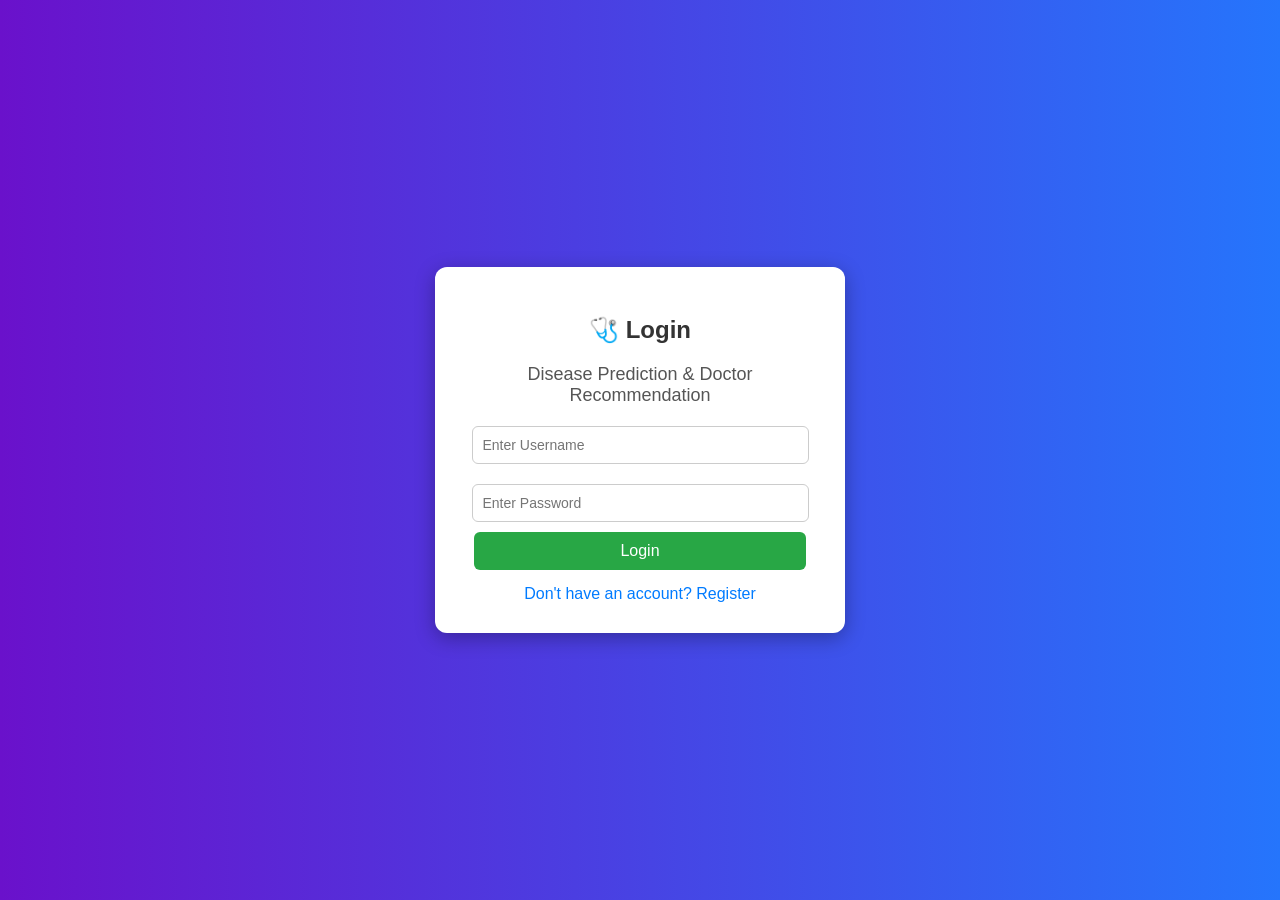
<file: templates/login.html>
<!DOCTYPE html>
<html>
<head>
    <title>Login - Disease Prediction System</title>

    <style>
        body {
            margin: 0;
            padding: 0;
            font-family: 'Segoe UI', sans-serif;
            background: linear-gradient(to right, #6a11cb, #2575fc);
            height: 100vh;
            display: flex;
            justify-content: center;
            align-items: center;
        }

        .login-container {
            background: white;
            padding: 30px;
            border-radius: 12px;
            width: 350px;
            box-shadow: 0px 5px 20px rgba(0,0,0,0.3);
            text-align: center;
        }

        h2 {
            margin-bottom: 20px;
            color: #333;
        }

        input {
            width: 90%;
            padding: 10px;
            margin: 10px 0;
            border: 1px solid #ccc;
            border-radius: 6px;
            font-size: 14px;
        }

        button {
            width: 95%;
            padding: 10px;
            background: #28a745;
            border: none;
            color: white;
            font-size: 16px;
            border-radius: 6px;
            cursor: pointer;
        }

        button:hover {
            background: #218838;
        }

        .link {
            margin-top: 15px;
            display: block;
            color: #007bff;
            text-decoration: none;
        }

        .link:hover {
            text-decoration: underline;
        }

        .title {
            font-size: 18px;
            color: #555;
            margin-bottom: 10px;
        }
    </style>

</head>
<body>

<div class="login-container">

    <h2>🩺 Login</h2>
    <div class="title">Disease Prediction & Doctor Recommendation</div>

    <form method="POST">

        <input type="text" name="username" placeholder="Enter Username" required>

        <input type="password" name="password" placeholder="Enter Password" required>

        <button type="submit">Login</button>

    </form>

    <a href="/register" class="link">Don't have an account? Register</a>

</div>

</body>
</html>
</file>
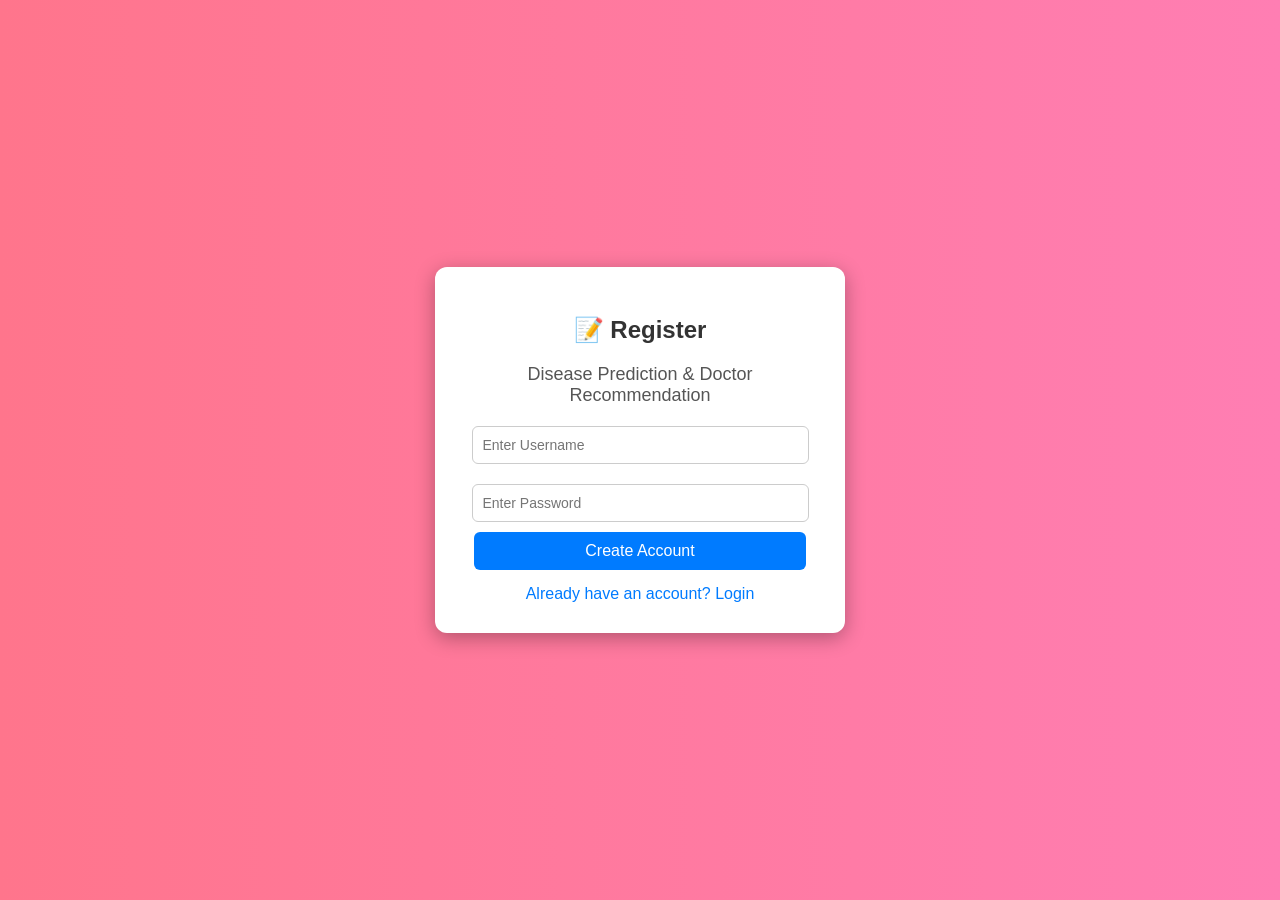
<file: templates/register.html>
<!DOCTYPE html>
<html>
<head>
    <title>Register - Disease Prediction System</title>

    <style>
        body {
            margin: 0;
            padding: 0;
            font-family: 'Segoe UI', sans-serif;
            background: linear-gradient(to right, #ff758c, #ff7eb3);
            height: 100vh;
            display: flex;
            justify-content: center;
            align-items: center;
        }

        .register-container {
            background: white;
            padding: 30px;
            border-radius: 12px;
            width: 350px;
            box-shadow: 0px 5px 20px rgba(0,0,0,0.3);
            text-align: center;
        }

        h2 {
            margin-bottom: 20px;
            color: #333;
        }

        input {
            width: 90%;
            padding: 10px;
            margin: 10px 0;
            border: 1px solid #ccc;
            border-radius: 6px;
            font-size: 14px;
        }

        button {
            width: 95%;
            padding: 10px;
            background: #007bff;
            border: none;
            color: white;
            font-size: 16px;
            border-radius: 6px;
            cursor: pointer;
        }

        button:hover {
            background: #0056b3;
        }

        .link {
            margin-top: 15px;
            display: block;
            color: #007bff;
            text-decoration: none;
        }

        .link:hover {
            text-decoration: underline;
        }

        .title {
            font-size: 18px;
            color: #555;
            margin-bottom: 10px;
        }
    </style>

</head>
<body>

<div class="register-container">

    <h2>📝 Register</h2>
    <div class="title">Disease Prediction & Doctor Recommendation</div>

    <form method="POST">

        <input type="text" name="username" placeholder="Enter Username" required>

        <input type="password" name="password" placeholder="Enter Password" required>

        <button type="submit">Create Account</button>

    </form>

    <a href="/login" class="link">Already have an account? Login</a>

</div>

</body>
</html>
</file>
